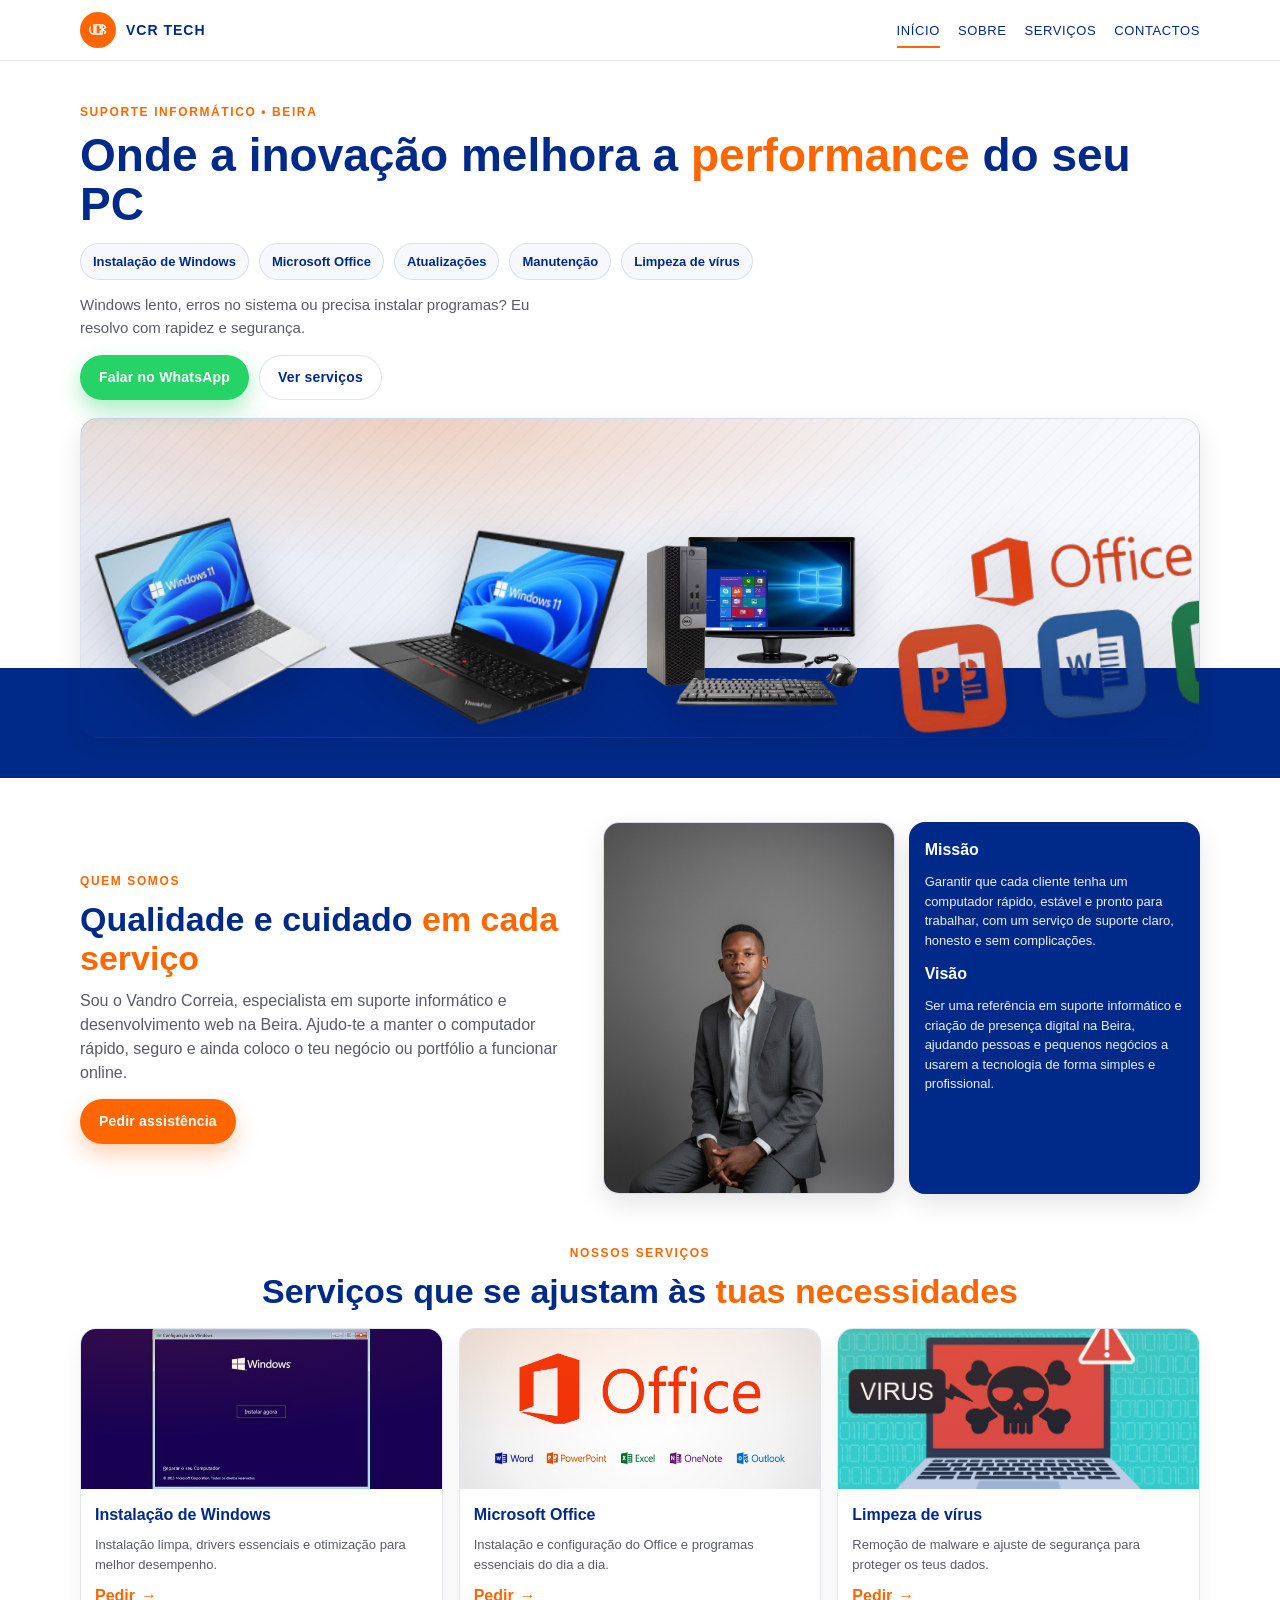
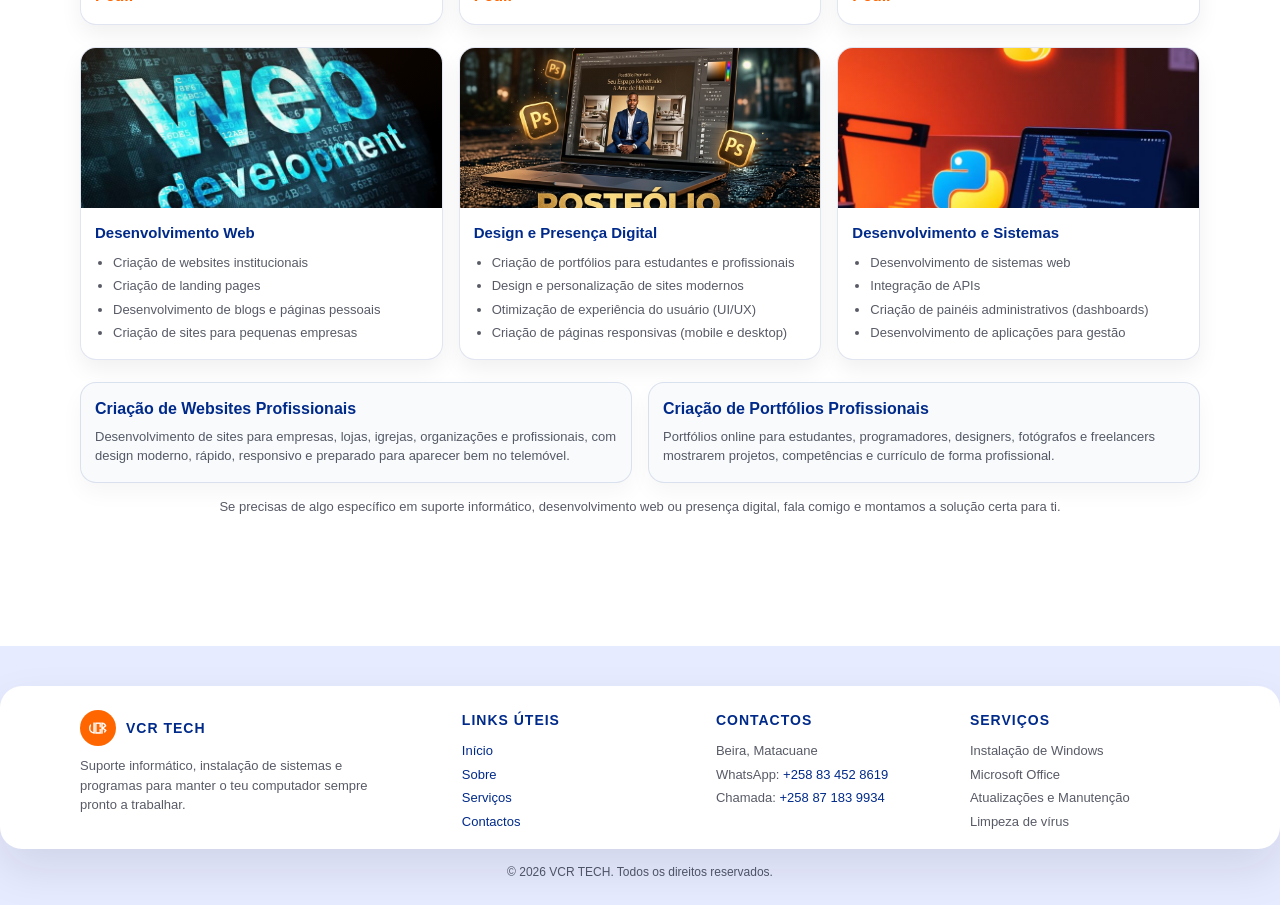
<file: index.html>
<!DOCTYPE html>
<html lang="pt">
<head>
    <meta charset="UTF-8">
    <meta name="viewport" content="width=device-width, initial-scale=1.0">
    <title>VCR TECH - Suporte Informático</title>
    <link rel="stylesheet" href="style.css">
</head>
<body>
    <header class="top-bar">
        <div class="container top-bar-inner">
            <div class="logo-area">
                <span class="logo-mark">
                    <img src="img/2.png" alt="VCR TECH logo">
                </span>
                <span class="logo-text">VCR TECH</span>
            </div>
            <nav>
                <ul>
                    <li><a href="#inicio">Início</a></li>
                    <li><a href="#sobre">Sobre</a></li>
                    <li><a href="#servicos">Serviços</a></li>
                    <li><a href="contactos.html">Contactos</a></li>
                </ul>
            </nav>
        </div>
    </header>

    <main>
        <section id="inicio" class="hero">
            <div class="container hero-inner">
                <div class="hero-copy">
                    <p class="eyebrow">Suporte Informático • Beira</p>
                    <h1 class="hero-title">
                        Onde a inovação melhora a
                        <span class="accent">performance</span> do seu PC
                    </h1>

                    <div class="chips" aria-label="Serviços rápidos">
                        <span class="chip">Instalação de Windows</span>
                        <span class="chip">Microsoft Office</span>
                        <span class="chip">Atualizações</span>
                        <span class="chip">Manutenção</span>
                        <span class="chip">Limpeza de vírus</span>
                    </div>

                    <p class="hero-subtitle">
                        Windows lento, erros no sistema ou precisa instalar programas? Eu resolvo com rapidez e segurança.
                    </p>

                    <div class="hero-actions">
                        <a href="https://wa.me/258845417450?text=Ol%C3%A1%2C%20vim%20do%20site%20VCR%20TECH%20e%20preciso%20de%20ajuda%20com%20o%20meu%20computador." target="_blank" rel="noopener" class="btn btn-whatsapp">Falar no WhatsApp</a>
                        <a href="#servicos" class="btn btn-ghost">Ver serviços</a>
                    </div>
                </div>
            </div>

            <div class="container hero-media">
                <div class="media-frame" role="region" aria-label="Galeria de computadores (animação)">
                    <div class="pc-marquee" aria-hidden="true">
                        <div class="pc-track">
                            <img src="img/pc1-removebg-preview.png" alt="">
                            <img src="img/pc2-removebg-preview.png" alt="">
                            <img src="img/pc3-removebg-preview.png" alt="">
                            <img src="img/office-removebg-preview.png" alt="">
                            <!-- repetição para loop suave -->
                            <img src="img/pc1-removebg-preview.png" alt="">
                            <img src="img/pc2-removebg-preview.png" alt="">
                            <img src="img/pc3-removebg-preview.png" alt="">
                          <img src="img/office-removebg-preview.png" alt="">
                        </div>
                    </div>
                </div>
            </div>

            <div class="hero-band" aria-hidden="true"></div>
        </section>

        <section id="sobre" class="about">
            <div class="container about-inner">
                <div class="about-copy">
                    <p class="section-kicker">Quem Somos</p>
                    <h2 class="section-title">
                        Qualidade e cuidado
                        <span class="accent">em cada serviço</span>
                    </h2>
                    <p class="section-text">
                        Sou o Vandro Correia, especialista em suporte informático e desenvolvimento web na Beira.
                        Ajudo-te a manter o computador rápido, seguro e ainda coloco o teu negócio ou portfólio a funcionar online.
                    </p>
                    <a href="contactos.html" class="btn btn-primary">Pedir assistência</a>
                </div>

                <div class="about-cards">
                    <div class="about-photo">
                        <img src="img/vcr1.png" alt="Vandro Correia - Especialista em suporte informático e desenvolvimento web">
                    </div>
                    <div class="mission-card">
                        <h3>Missão</h3>
                        <p>
                            Garantir que cada cliente tenha um computador rápido, estável e pronto para trabalhar, com um serviço de suporte claro, honesto e sem complicações.
                        </p>
                        <h3 style="margin-top:12px;">Visão</h3>
                        <p>
                            Ser uma referência em suporte informático e criação de presença digital na Beira, ajudando pessoas e pequenos negócios a usarem a tecnologia de forma simples e profissional.
                        </p>
                    </div>
                </div>
            </div>
        </section>

        <section id="servicos" class="services-section">
            <div class="container">
                <p class="section-kicker center">Nossos Serviços</p>
                <h2 class="section-title center">
                    Serviços que se ajustam às
                    <span class="accent">tuas necessidades</span>
                </h2>

                <div class="services-grid">
                    <article class="service-card">
                        <div class="service-media">
                            <img src="img/instala.jpg" alt="Instalação de Windows">
                        </div>
                        <div class="service-body">
                            <h3>Instalação de Windows</h3>
                            <p>Instalação limpa, drivers essenciais e otimização para melhor desempenho.</p>
                            <a class="service-link" href="contactos.html">Pedir</a>
                        </div>
                    </article>

                    <article class="service-card">
                        <div class="service-media">
                            <img src="img/office.png" alt="Instalação do Microsoft Office">
                        </div>
                        <div class="service-body">
                            <h3>Microsoft Office</h3>
                            <p>Instalação e configuração do Office e programas essenciais do dia a dia.</p>
                            <a class="service-link" href="#contactos">Pedir</a>
                        </div>
                    </article>

                    <article class="service-card">
                        <div class="service-media">
                            <img src="img/virus.jpg" alt="Limpeza de vírus e remoção de malware">
                        </div>
                        <div class="service-body">
                            <h3>Limpeza de vírus</h3>
                            <p>Remoção de malware e ajuste de segurança para proteger os teus dados.</p>
                            <a class="service-link" href="#contactos">Pedir</a>
                        </div>
                    </article>
                </div>

                <div class="services-category-grid">
                    <article class="service-card service-card-category">
                        <div class="service-media">
                            <img src="img/web.jpg" alt="Desenvolvimento de sites e portfólios">
                        </div>
                        <div class="service-body">
                            <h3>Desenvolvimento Web</h3>
                            <ul class="service-list">
                                <li>Criação de websites institucionais</li>
                              
                                <li>Criação de landing pages</li>
                                <li>Desenvolvimento de blogs e páginas pessoais</li>
                                <li>Criação de sites para pequenas empresas</li>
                            </ul>
                        </div>
                    </article>

                    <article class="service-card service-card-category">
                        <div class="service-media">
                            <img src="img/dpg.png" alt="Design de sites e presença digital">
                        </div>
                        <div class="service-body">
                            <h3>Design e Presença Digital</h3>
                            <ul class="service-list">
                                <li>Criação de portfólios para estudantes e profissionais</li>
                                <li>Design e personalização de sites modernos</li>
                                <li>Otimização de experiência do usuário (UI/UX)</li>
                                <li>Criação de páginas responsivas (mobile e desktop)</li>
                            </ul>
                        </div>
                    </article>

                    <article class="service-card service-card-category">
                        <div class="service-media">
                            <img src="img/sys.jpg" alt="Desenvolvimento de sistemas web e dashboards">
                        </div>
                        <div class="service-body">
                            <h3>Desenvolvimento e Sistemas</h3>
                            <ul class="service-list">
                                <li>Desenvolvimento de sistemas web</li>
                                <li>Integração de APIs</li>
                                <li>Criação de painéis administrativos (dashboards)</li>
                                <li>Desenvolvimento de aplicações para gestão</li>
                            </ul>
                        </div>
                    </article>

                </div>

                <div class="services-highlight">
                    <article class="services-highlight-card">
                        <h3>Criação de Websites Profissionais</h3>
                        <p>Desenvolvimento de sites para empresas, lojas, igrejas, organizações e profissionais, com design moderno, rápido, responsivo e preparado para aparecer bem no telemóvel.</p>
                    </article>

                    <article class="services-highlight-card">
                        <h3>Criação de Portfólios Profissionais</h3>
                        <p>Portfólios online para estudantes, programadores, designers, fotógrafos e freelancers mostrarem projetos, competências e currículo de forma profissional.</p>
                    </article>
                </div>

                <p class="services-extra">
                    Se precisas de algo específico em suporte informático, desenvolvimento web ou presença digital, fala comigo e montamos a solução certa para ti.
                </p>
            </div>
        </section>

    </main>

    <footer class="site-footer">
        <div class="footer-main">
            <div class="container footer-inner">
                <div class="footer-col footer-brand">
                    <div class="logo-area footer-logo">
                        <span class="logo-mark">
                            <img src="img/2.png" alt="VCR TECH logo">
                        </span>
                        <span class="logo-text">VCR TECH</span>
                    </div>
                    <p class="footer-text">
                        Suporte informático, instalação de sistemas e programas para manter o teu computador sempre pronto a trabalhar.
                    </p>
                </div>

                <div class="footer-col">
                    <h4>Links úteis</h4>
                    <ul>
                        <li><a href="#inicio">Início</a></li>
                        <li><a href="#sobre">Sobre</a></li>
                        <li><a href="#servicos">Serviços</a></li>
                        <li><a href="contactos.html">Contactos</a></li>
                    </ul>
                </div>

                <div class="footer-col">
                    <h4>Contactos</h4>
                    <ul>
                        <li>Beira, Matacuane</li>
                        <li>WhatsApp: <a href="https://wa.me/258834528619" target="_blank">+258 83 452 8619</a></li>
                        <li>Chamada: <a href="tel:+258871839934">+258 87 183 9934</a></li>
                    </ul>
                </div>

                <div class="footer-col">
                    <h4>Serviços</h4>
                    <ul>
                        <li>Instalação de Windows</li>
                        <li>Microsoft Office</li>
                        <li>Atualizações e Manutenção</li>
                        <li>Limpeza de vírus</li>
                    </ul>
                </div>
            </div>
        </div>
        <div class="footer-bottom">
            <span>© <span id="year"></span> VCR TECH. Todos os direitos reservados.</span>
        </div>
    </footer>

    <script>
        //Atualiza o ano automaticamente
        document.getElementById('year').textContent = new Date().getFullYear();

        //Destacar link de navegação conforme a secção visível
        const navLinks = document.querySelectorAll('header nav a');
        const sections = document.querySelectorAll('main section[id]');

        const observer = new IntersectionObserver(
            (entries) => {
                entries.forEach(entry => {
                    if (entry.isIntersecting) {
                        const id = entry.target.getAttribute('id');
                        navLinks.forEach(link => {
                            link.classList.toggle(
                                'active',
                                link.getAttribute('href') === `#${id}`
                            );
                        });
                    }
                });
            },
            {
                root: null,
                threshold: 0.5,
            }
        );

        sections.forEach(section => observer.observe(section));
    </script>
</body>
</html>
</file>
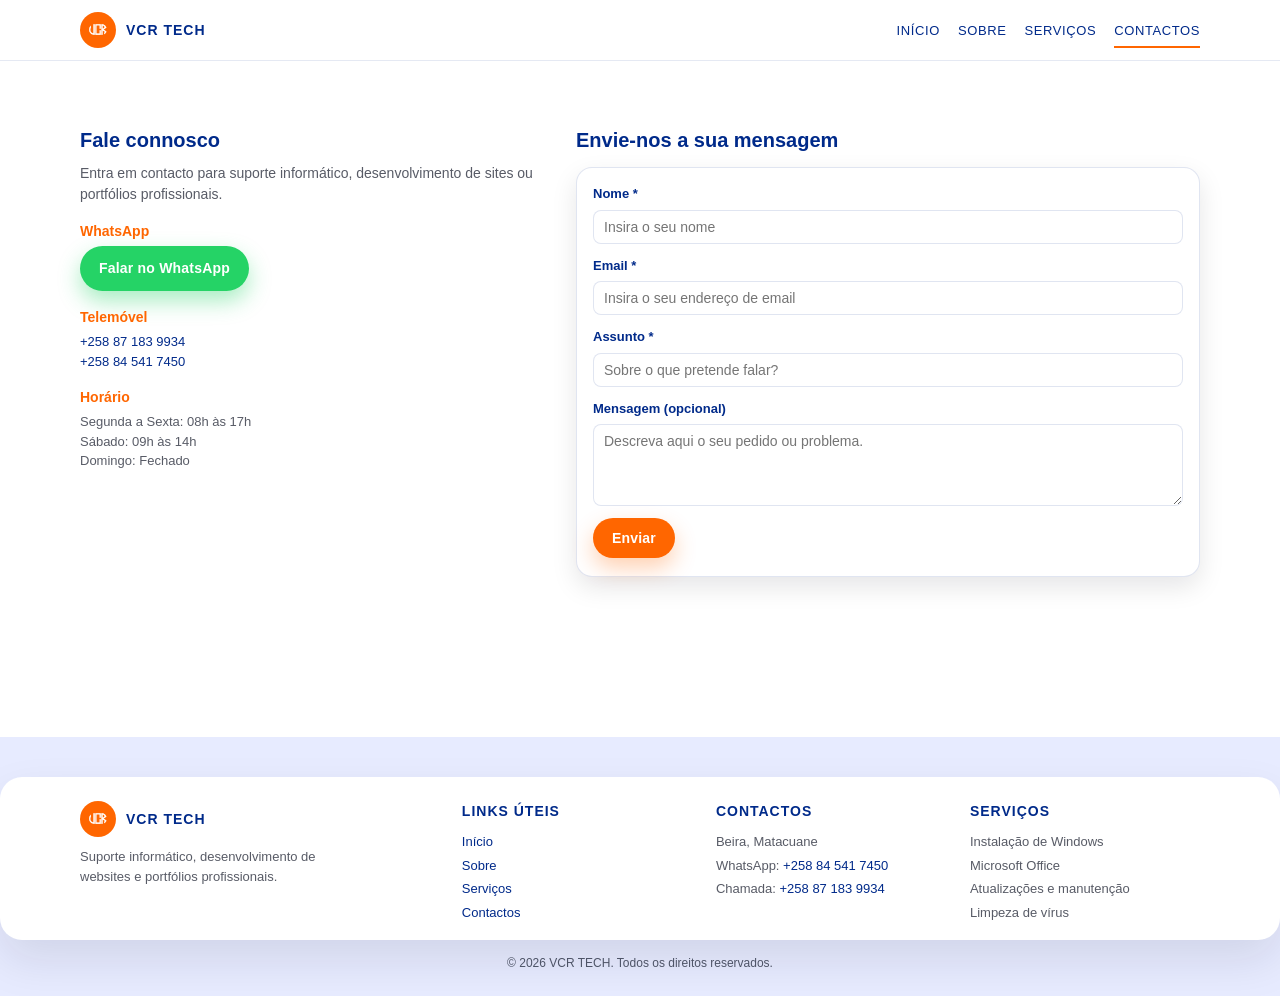
<file: contactos.html>
<!DOCTYPE html>
<html lang="pt">
<head>
    <meta charset="UTF-8">
    <meta name="viewport" content="width=device-width, initial-scale=1.0">
    <title>VCR TECH - Contactos</title>
    <link rel="stylesheet" href="style.css">
</head>
<body>
    <header class="top-bar">
        <div class="container top-bar-inner">
            <div class="logo-area">
                <span class="logo-mark">
                    <img src="img/2.png" alt="VCR TECH logo">
                </span>
                <span class="logo-text">VCR TECH</span>
            </div>
            <nav>
                <ul>
                    <li><a href="index.html#inicio">Início</a></li>
                    <li><a href="index.html#sobre">Sobre</a></li>
                    <li><a href="index.html#servicos">Serviços</a></li>
                    <li><a href="contactos.html" class="active">Contactos</a></li>
                </ul>
            </nav>
        </div>
    </header>

    <main>
        <section class="contact-page">
            <div class="container contact-layout">
                <div class="contact-info-block">
                    <h2>Fale connosco</h2>
                    <p class="contact-text">
                        Entra em contacto para suporte informático, desenvolvimento de sites ou portfólios profissionais.
                    </p>

                    <div class="contact-info-group">
                        <h3>WhatsApp</h3>
                        <a href="https://wa.me/258845417450?text=Ol%C3%A1%2C%20vim%20do%20site%20VCR%20TECH%20e%20preciso%20de%20ajuda." target="_blank" class="btn btn-whatsapp">
                            Falar no WhatsApp
                        </a>
                    </div>

                    <div class="contact-info-group">
                        <h3>Telemóvel</h3>
                        <p class="contact-lines">
                            <a href="tel:+258871839934">+258 87 183 9934</a><br>
                            <a href="tel:+258845417450">+258 84 541 7450</a>
                        </p>
                    </div>

                    <div class="contact-info-group">
                        <h3>Horário</h3>
                        <p class="contact-lines">
                            Segunda a Sexta: 08h às 17h<br>
                            Sábado: 09h às 14h<br>
                            Domingo: Fechado
                        </p>
                    </div>
                </div>

                <div class="contact-form-block">
                    <h2>Envie-nos a sua mensagem</h2>
                    <form class="contact-form" action="#" method="post">
                        <div class="form-row">
                            <label for="nome">Nome *</label>
                            <input type="text" id="nome" name="nome" placeholder="Insira o seu nome" required>
                        </div>

                        <div class="form-row">
                            <label for="email">Email *</label>
                            <input type="email" id="email" name="email" placeholder="Insira o seu endereço de email" required>
                        </div>

                        <div class="form-row">
                            <label for="assunto">Assunto *</label>
                            <input type="text" id="assunto" name="assunto" placeholder="Sobre o que pretende falar?" required>
                        </div>

                        <div class="form-row">
                            <label for="mensagem">Mensagem (opcional)</label>
                            <textarea id="mensagem" name="mensagem" rows="4" placeholder="Descreva aqui o seu pedido ou problema."></textarea>
                        </div>

                        <button type="submit" class="btn btn-primary">Enviar</button>
                    </form>
                </div>
            </div>
        </section>
    </main>

    <footer class="site-footer">
        <div class="footer-main">
            <div class="container footer-inner">
                <div class="footer-col footer-brand">
                    <div class="logo-area footer-logo">
                        <span class="logo-mark">
                            <img src="img/2.png" alt="VCR TECH logo">
                        </span>
                        <span class="logo-text">VCR TECH</span>
                    </div>
                    <p class="footer-text">
                        Suporte informático, desenvolvimento de websites e portfólios profissionais.
                    </p>
                </div>

                <div class="footer-col">
                    <h4>Links úteis</h4>
                    <ul>
                        <li><a href="index.html#inicio">Início</a></li>
                        <li><a href="index.html#sobre">Sobre</a></li>
                        <li><a href="index.html#servicos">Serviços</a></li>
                        <li><a href="contactos.html">Contactos</a></li>
                    </ul>
                </div>

                <div class="footer-col">
                    <h4>Contactos</h4>
                    <ul>
                        <li>Beira, Matacuane</li>
                        <li>WhatsApp: <a href="https://wa.me/258845417450" target="_blank">+258 84 541 7450</a></li>
                        <li>Chamada: <a href="tel:+258871839934">+258 87 183 9934</a></li>
                    </ul>
                </div>

                <div class="footer-col">
                    <h4>Serviços</h4>
                    <ul>
                        <li>Instalação de Windows</li>
                        <li>Microsoft Office</li>
                        <li>Atualizações e manutenção</li>
                        <li>Limpeza de vírus</li>
                    </ul>
                </div>
            </div>
        </div>
        <div class="footer-bottom">
            <span>© <span id="year"></span> VCR TECH. Todos os direitos reservados.</span>
        </div>
    </footer>
    <script>
        document.getElementById('year').textContent = new Date().getFullYear();
    </script>
</body>
</html>
</file>
<file: style.css>
/* Layout inspirado na referência (azul + laranja) */
:root {
    --blue: #002a8a;
    --orange: #ff6600;
    --bg: #ffffff;
    --text: #0f172a;
    --muted: rgba(2, 6, 23, 0.66);
    --card: #ffffff;
    --line: rgba(0, 42, 138, 0.12);
    --shadow: 0 10px 26px rgba(2, 6, 23, 0.10);
    --radius: 16px;
}

* { box-sizing: border-box; margin: 0; padding: 0; }

html { scroll-behavior: smooth; }

body {
    font-family: Arial, Helvetica, sans-serif;
    background: var(--bg);
    color: var(--blue);
    line-height: 1.5;
}

a { color: inherit; }

.container {
    width: min(1120px, 100% - 48px);
    margin-inline: auto;
}

/* Top bar */
.top-bar {
    position: sticky;
    top: 0;
    z-index: 50;
    background: rgba(255, 255, 255, 0.86);
    backdrop-filter: blur(8px);
    border-bottom: 1px solid rgba(0, 42, 138, 0.10);
}

.top-bar-inner {
    display: flex;
    align-items: center;
    justify-content: space-between;
    padding: 12px 0;
    gap: 14px;
}

.logo-area {
    display: flex;
    align-items: center;
    gap: 10px;
    font-weight: 800;
    color: var(--blue);
}

.logo-mark {
    width: 36px;
    height: 36px;
    border-radius: 999px;
    background: #ff6600; /* fundo circular laranja */
    display: inline-flex;
    align-items: center;
    justify-content: center;
}

.logo-mark img {
    width: 80%;
    height: 80%;
    border-radius: 0;
    object-fit: contain;
    display: block;
}

.logo-text {
    font-size: 14px;
    text-transform: uppercase;
    letter-spacing: 1px;
}

nav ul {
    list-style: none;
    display: flex;
    gap: 18px;
    align-items: center;
}

nav a {
    text-decoration: none;
    font-size: 13px;
    text-transform: uppercase;
    letter-spacing: 0.6px;
    padding: 8px 0;
    border-bottom: 2px solid transparent;
    transition: 0.15s ease;
}

nav a.active,
nav a:hover {
    border-bottom-color: var(--orange);
}

main { padding: 24px 0 60px; }

/* Buttons */
.btn {
    display: inline-flex;
    align-items: center;
    justify-content: center;
    gap: 8px;
    padding: 11px 18px;
    border-radius: 999px;
    text-decoration: none;
    font-weight: 800;
    letter-spacing: 0.2px;
    font-size: 14px;
    border: 1px solid transparent;
    transition: 0.15s ease;
    user-select: none;
}

.btn-primary {
    background: var(--orange);
    color: #fff;
    box-shadow: 0 10px 22px rgba(255, 102, 0, 0.30);
}

.btn-primary:hover { transform: translateY(-1px); }

.btn-ghost {
    background: #fff;
    border-color: var(--line);
    color: var(--blue);
}

.btn-whatsapp {
    background: #25d366;
    color: #ffffff;
    box-shadow: 0 10px 22px rgba(37, 211, 102, 0.40);
}

.btn-whatsapp:hover {
    transform: translateY(-1px);
    background: #1ebe5d;
}

.btn-ghost:hover { border-color: rgba(0, 42, 138, 0.22); }

.btn-small { padding: 9px 14px; font-size: 13px; }

/* Hero */
.hero { position: relative; }

.hero-inner {
    display: grid;
    grid-template-columns: 1fr;
    gap: 22px;
    align-items: start;
    padding: 18px 0 0;
}

.eyebrow {
    color: var(--orange);
    text-transform: uppercase;
    letter-spacing: 1.6px;
    font-size: 12px;
    font-weight: 800;
    margin-bottom: 10px;
}

.hero-title {
    font-size: clamp(30px, 4vw, 46px);
    line-height: 1.06;
    margin-bottom: 14px;
    color: var(--blue);
}

.accent { color: var(--orange); }

.chips {
    display: flex;
    flex-wrap: wrap;
    gap: 10px;
    margin: 8px 0 14px;
}

.chip {
    display: inline-flex;
    align-items: center;
    padding: 8px 12px;
    border-radius: 999px;
    border: 1px solid rgba(0, 42, 138, 0.12);
    background: rgba(0, 42, 138, 0.03);
    color: var(--blue);
    font-weight: 700;
    font-size: 13px;
}

.hero-subtitle {
    max-width: 56ch;
    color: var(--muted);
    font-size: 15px;
    margin-bottom: 16px;
}

.hero-actions { display: flex; gap: 10px; flex-wrap: wrap; }

.hero-media { margin-top: 18px; position: relative; z-index: 2; }

.media-frame {
    height: clamp(200px, 28vw, 320px);
    border-radius: 18px;
    background:
        radial-gradient(1000px 260px at 30% 0%, rgba(255, 102, 0, 0.22), transparent 55%),
        linear-gradient(120deg, rgba(0, 42, 138, 0.10), rgba(0, 42, 138, 0.02));
    border: 1px solid var(--line);
    box-shadow: var(--shadow);
    position: relative;
    overflow: hidden;
}

.media-frame::before {
    content: "";
    position: absolute;
    inset: 0;
    background:
        repeating-linear-gradient(135deg, rgba(0, 42, 138, 0.08) 0 2px, transparent 2px 12px);
    opacity: 0.25;
}

/* “Vídeo” falso: PCs passando automaticamente */
.pc-marquee {
    position: absolute;
    inset: 0;
    display: flex;
    align-items: flex-end;
    padding: 16px 18px;
}

.pc-track {
    display: flex;
    align-items: flex-end;
    gap: 26px;
    width: max-content;
    animation: pcScroll 14s linear infinite;
    will-change: transform;
}

.pc-track img {
    height: clamp(120px, 18vw, 210px);
    width: auto;
    object-fit: contain;
    filter: drop-shadow(0 16px 24px rgba(2, 6, 23, 0.20));
    user-select: none;
    pointer-events: none;
}

.pc-track img:nth-child(1),
.pc-track img:nth-child(4) {
    transform: rotate(-6deg) translateY(8px);
}

.pc-track img:nth-child(2),
.pc-track img:nth-child(5) {
    transform: rotate(6deg) translateY(12px);
}

.pc-track img:nth-child(3),
.pc-track img:nth-child(6) {
    transform: translateY(0);
}

@keyframes pcScroll {
    0% {
        transform: translateX(0);
    }
    100% {
        transform: translateX(-50%);
    }
}

@media (prefers-reduced-motion: reduce) {
    .pc-track { animation: none; }
}

.hero-band {
    margin-top: -70px;
    height: 110px;
    background: var(--blue);
}

/* Sections */
.section-kicker {
    color: var(--orange);
    font-weight: 900;
    text-transform: uppercase;
    letter-spacing: 1.6px;
    font-size: 12px;
    margin-bottom: 10px;
}

.section-title {
    font-size: clamp(26px, 3vw, 34px);
    line-height: 1.12;
    color: var(--blue);
    margin-bottom: 12px;
}

.section-text {
    color: var(--muted);
    max-width: 60ch;
    margin-bottom: 14px;
}

.center { text-align: center; }

/* About */
.about { padding: 44px 0 10px; }

.about-inner {
    display: grid;
    grid-template-columns: 1.05fr 1.25fr;
    gap: 22px;
    align-items: center;
}

.about-cards {
    display: grid;
    grid-template-columns: 1fr 1fr;
    gap: 14px;
    align-items: stretch;
}

.about-photo {
    min-height: 220px;
    border-radius: var(--radius);
    border: 1px solid var(--line);
    box-shadow: var(--shadow);
    background: #f3f5fb;
    overflow: hidden;
    display: flex;
}

.about-photo img {
    width: 100%;
    height: 100%;
    min-height: 220px;
    object-fit: cover;
    object-position: center;
    display: block;
}

.mission-card {
    border-radius: var(--radius);
    background: var(--blue);
    color: #fff;
    padding: 16px;
    box-shadow: var(--shadow);
}

.mission-card h3 { font-size: 16px; margin-bottom: 10px; }
.mission-card p { opacity: 0.92; font-size: 13px; }
.mission-actions { margin-top: 12px; }
.mission-card .btn-ghost { background: rgba(255, 255, 255, 0.12); border-color: rgba(255, 255, 255, 0.22); color: #fff; }

/* Services */
.services-section { padding: 40px 0 10px; }

.services-grid {
    display: grid;
    grid-template-columns: repeat(3, minmax(0, 1fr));
    gap: 16px;
    margin-top: 18px;
}

.services-extra {
    margin-top: 14px;
    text-align: center;
    font-size: 13px;
    color: var(--muted);
}

.services-category-grid {
    margin-top: 22px;
    display: grid;
    grid-template-columns: repeat(3, minmax(0, 1fr));
    gap: 16px;
}

.service-card-category .service-body h3 {
    font-size: 15px;
    margin-bottom: 8px;
}

.service-list {
    list-style: disc;
    padding-left: 18px;
    color: var(--muted);
    font-size: 13px;
    display: flex;
    flex-direction: column;
    gap: 4px;
}

.services-highlight {
    margin-top: 22px;
    display: grid;
    grid-template-columns: repeat(2, minmax(0, 1fr));
    gap: 16px;
}

.services-highlight-card {
    border-radius: var(--radius);
    border: 1px solid var(--line);
    background: #f8fafc;
    padding: 14px 14px 16px;
    box-shadow: 0 10px 22px rgba(2, 6, 23, 0.04);
}

.services-highlight-card h3 {
    font-size: 16px;
    margin-bottom: 6px;
    color: var(--blue);
}

.services-highlight-card p {
    font-size: 13px;
    color: var(--muted);
}

.service-card {
    border-radius: var(--radius);
    overflow: hidden;
    border: 1px solid var(--line);
    background: var(--card);
    box-shadow: 0 10px 22px rgba(2, 6, 23, 0.06);
}

.service-media {
    height: 160px;
    position: relative;
    overflow: hidden;
    background: #f3f5fb;
}

.service-media img {
    width: 100%;
    height: 100%;
    object-fit: cover;
    display: block;
}

.service-media::after {
    content: "";
    position: absolute;
    inset: 0;
    background: radial-gradient(700px 180px at 20% 0%, rgba(255, 102, 0, 0.18), transparent 60%);
    pointer-events: none;
    opacity: 0.6;
}

.service-body { padding: 14px 14px 16px; }
.service-body h3 { font-size: 16px; margin-bottom: 8px; color: var(--blue); }
.service-body p { color: var(--muted); font-size: 13px; margin-bottom: 10px; }

.service-link {
    display: inline-flex;
    align-items: center;
    gap: 6px;
    color: var(--orange);
    font-weight: 900;
    text-decoration: none;
}

.service-link::after { content: "→"; }

/* Contact */
.contact-section { padding: 40px 0 0; }

.contact-card {
    border-radius: var(--radius);
    padding: 18px 18px 20px;
    background: var(--orange);
    color: #ffffff;
    box-shadow: 0 14px 32px rgba(255, 102, 0, 0.22);
}

.contact-card h2 { font-size: 20px; margin-bottom: 8px; }
.contact-name { font-weight: 900; font-size: 16px; }
.contact-city { font-size: 13px; opacity: 0.92; margin-top: 2px; }

.phones {
    margin: 10px 0 10px;
    display: flex;
    flex-direction: column;
    gap: 8px;
}

.phone-item {
    display: flex;
    flex-wrap: wrap;
    gap: 8px;
    align-items: baseline;
    color: #ffffff;
    text-decoration: none;
    font-size: 14px;
}

.phone-item:hover { text-decoration: underline; }
.phone-label { font-weight: 800; }
.phone-number { font-weight: 900; }
.contact-note { font-size: 13px; opacity: 0.95; max-width: 70ch; }

.contact-page {
    padding: 40px 0 40px;
}

.contact-layout {
    display: grid;
    grid-template-columns: minmax(0, 0.9fr) minmax(0, 1.2fr);
    gap: 28px;
    align-items: flex-start;
}

.contact-info-block h2 {
    font-size: 20px;
    margin-bottom: 8px;
    color: var(--blue);
}

.contact-text {
    font-size: 14px;
    color: var(--muted);
    margin-bottom: 16px;
}

.contact-info-group {
    margin-bottom: 16px;
}

.contact-info-group h3 {
    font-size: 14px;
    font-weight: 800;
    margin-bottom: 4px;
    color: var(--orange);
}

.contact-lines {
    font-size: 13px;
    color: var(--muted);
}

.contact-lines a {
    color: var(--blue);
    text-decoration: none;
}

.contact-lines a:hover {
    text-decoration: underline;
}

.contact-form-block h2 {
    font-size: 20px;
    margin-bottom: 12px;
    color: var(--blue);
}

.contact-form {
    border-radius: var(--radius);
    border: 1px solid var(--line);
    padding: 16px 16px 18px;
    background: #ffffff;
    box-shadow: var(--shadow);
}

.form-row {
    display: flex;
    flex-direction: column;
    gap: 6px;
    margin-bottom: 12px;
}

.form-row label {
    font-size: 13px;
    font-weight: 700;
    color: var(--blue);
}

.form-row input,
.form-row textarea {
    border-radius: 8px;
    border: 1px solid var(--line);
    padding: 8px 10px;
    font-size: 14px;
    font-family: inherit;
}

.form-row input:focus,
.form-row textarea:focus {
    outline: 2px solid rgba(0, 42, 138, 0.30);
    outline-offset: 1px;
}

/* Footer */
.site-footer {
    margin-top: 60px;
    padding: 40px 0 24px;
    background: #e7ebff;
    color: var(--text);
}

.footer-main {
    background: #ffffff;
    padding: 24px 0 18px;
    border-radius: 22px;
    box-shadow: 0 20px 45px rgba(15, 23, 42, 0.10);
}

.footer-inner {
    display: grid;
    grid-template-columns: 1.4fr repeat(3, minmax(0, 0.9fr));
    gap: 24px;
    align-items: flex-start;
}

.footer-logo .logo-text { color: var(--blue); }

.footer-text {
    margin-top: 10px;
    font-size: 13px;
    max-width: 40ch;
    color: var(--muted);
}

.footer-col h4 {
    font-size: 14px;
    font-weight: 800;
    margin-bottom: 10px;
    text-transform: uppercase;
    letter-spacing: 1px;
    color: var(--blue);
}

.footer-col ul {
    list-style: none;
    font-size: 13px;
    display: flex;
    flex-direction: column;
    gap: 4px;
    color: var(--muted);
}

.footer-col a {
    color: var(--blue);
    text-decoration: none;
}

.footer-col a:hover { text-decoration: underline; }

.footer-bottom {
    margin-top: 14px;
    text-align: center;
    font-size: 12px;
    color: rgba(15, 23, 42, 0.7);
}

/* Responsive */
@media (max-width: 900px) {
    nav ul { gap: 12px; }

    .hero-inner {
        grid-template-columns: 1fr;
        gap: 14px;
    }

    .about-inner { grid-template-columns: 1fr; }
    .about-cards { grid-template-columns: 1fr; }
    .contact-layout { grid-template-columns: 1fr; }
 
    .services-grid { grid-template-columns: 1fr; }
    .services-category-grid { grid-template-columns: 1fr; }
    .services-highlight { grid-template-columns: 1fr; }
}

@media (max-width: 640px) {
    .container { width: min(1120px, 100% - 28px); }

    .top-bar-inner {
        flex-wrap: wrap;
        justify-content: center;
    }

    nav ul {
        width: 100%;
        justify-content: center;
        flex-wrap: wrap;
    }

    .hero-band { margin-top: -60px; height: 96px; }
}
</file>
